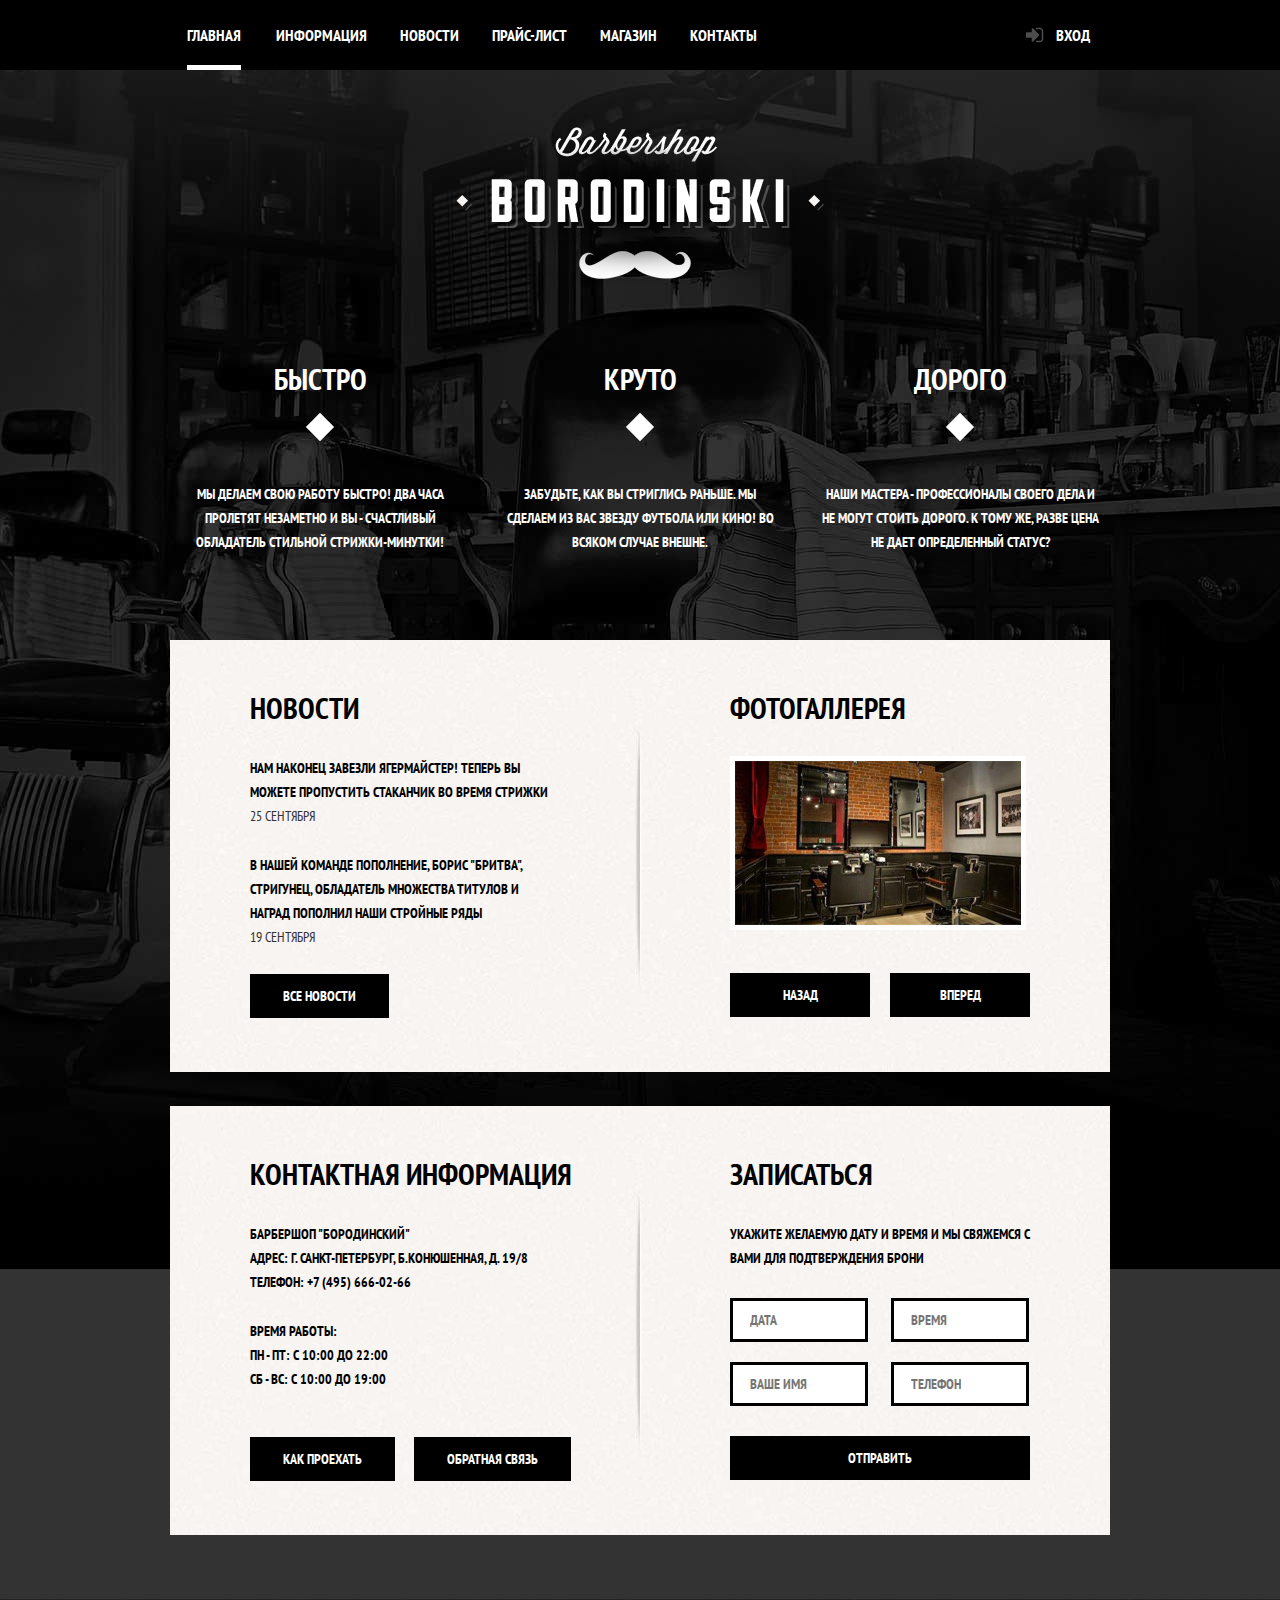
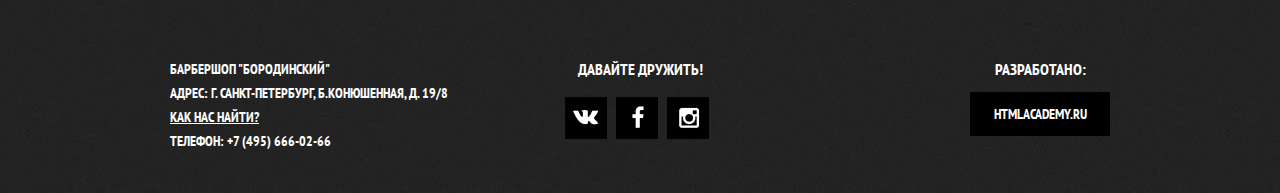
<file: index.html>
<!DOCTYPE html>
<html lang="ru">
<head>
  <meta charset="UTF-8">
  <link rel="stylesheet" href="css/normalize.css">
  <link rel="stylesheet" href="css/style.css">
  <link href='https://fonts.googleapis.com/css?family=PT+Sans+Narrow&subset=latin,cyrillic'
        rel='stylesheet' type='text/css'>
  <title>Главная страница</title>
</head>
<body>
  <header class="main-header">
    <div class="header-center clearfix">
      <div class="top-menu">
       <nav class="n-top-menu">
          <ul>
            <li class="active-link"><span>Главная</span></li>
            <li><a href="#">Информация</a></li>
            <li><a href="#">Новости</a></li>
            <li><a href="#">Прайс-лист</a></li>
            <li><a href="#">Магазин</a></li>
            <li><a href="#">Контакты</a></li>
          </ul>
        </nav>
      </div>
      <div class="top-account">
        <a class="top-account-login"  href="#">Вход</a>
      </div>
    </div>
  </header>
  <main class="main-content">
    <div class="main-center">
      <div class="logo main-logo">
        <img src="image/logo.png" alt="Барбершоп Бородинский" width="368" height="204">
      </div>
      <div class="advantages">
        <section class="s-advantages clearfix">
          <div class="s-advantages-item">
            <div class="s-advantage-item-title">быстро</div>
            <p class="s-advantages-item-description">
              мы делаем свою работу быстро!
              два часа пролетят незаметно и Вы - счастливый
              обладатель стильной стрижки-минутки!
            </p>
          </div>
          <div class="s-advantages-item">
            <div class="s-advantage-item-title">круто</div>
            <p class="s-advantages-item-description">
              забудьте, как Вы стриглись раньше.
              мы сделаем из Вас звезду футбола или кино!
              во всяком случае внешне.
            </p>
          </div>
          <div class="s-advantages-item">
            <div class="s-advantage-item-title">дорого</div>
            <p class="s-advantages-item-description">
              наши мастера - профессионалы своего дела
              и не могут стоить дорого.
              к тому же, разве цена не дает определенный статус?
            </p>
          </div>
        </section>
      </div>
      <div class="first-info clearfix">
        <section class="first-info-news">
          <h2>Новости</h2>
          <ul class="s-first-info-news-preview">
            <li>
              <p>
                <a class="news-link" href="#">
                  нам наконец завезли ягермайстер! теперь Вы можете
                  пропустить стаканчик во время стрижки
                </a>
                <time datetime="2016-09-25">25 сентября</time>
              </p>
            </li>
            <li>
              <p>
                <a class="news-link" href="#">
                  в нашей команде пополнение, Борис "Бритва", стригунец,
                  обладатель множества титулов и наград пополнил наши стройные ряды
                </a>
                <time datetime="2016-09-19">19 сентября</time>
              </p>
            </li>
          </ul>
          <a class="btn" href="#">все новости</a>
        </section>
        <section class="first-info-gallery clearfix">
          <h2>Фотогаллерея</h2>
          <figure class="s-first-info-gallery-photo">
            <img src="image/slider_img.jpg" alt = "#" width="286" height="164">
          </figure>
          <button class="btn-prev btn" type="button">назад</button>
          <button class="btn-next btn" type="button">вперед</button>
        </section>
      </div>
      <div class="second-info clearfix">
        <section class="second-info-contacts">
          <h2>контактная информация</h2>
          <p class="second-info-contacts-address">
            барбершоп "бородинский"<br>
            адрес: г. Санкт-Петербург, б.Конюшенная, д. 19/8<br>
            <a href="tel:+74956660266">телефон: +7 (495) 666-02-66</a>
          </p>
          <p class="second-info-contacts-time">
            Время работы:<br>
            пн - пт: с 10:00 до 22:00<br>
            сб - вс: с 10:00 до 19:00
          </p>
          <a class="btn" href="#">Как проехать</a>
          <a class="btn" href="#">Обратная связь</a>
        </section>
        <section class="second-info-record">
          <h2>Записаться</h2>
          <p>
          Укажите желаемую дату и время и мы свяжемся
          с Вами для подтверждения брони
          </p>
          <form class="second-info-record-appointment-form" action="/">
            <input type="text" name="date" placeholder="дата">
            <input type="text" name="time" placeholder="время">
            <input type="text" name="name" placeholder="ваше имя">
            <input type="tel"  name="family" placeholder="телефон">
            <input class="btn" type="submit" value="Отправить">
          </form>
        </section>
      </div>
    </div>
  </main>
  <footer class="main-footer">
    <div class="footer-center clearfix">
      <section class="footer-address">
        барбершоп "бородинский"<br>
        адрес: г. Санкт-Петербург, б.Конюшенная, д. 19/8<br>
        <span><a href="#">Как нас найти?</a></span><br>
        <a href="tel:+74956660266">телефон: +7 (495) 666-02-66</a>
      </section>
      <section class="footer-social">
        <h3>Давайте дружить!</h3>
        <a class="social-btn social-btn-vk" href="#">vk.com</a>
        <a class="social-btn social-btn-fb" href="#">facebook.com</a>
        <a class="social-btn social-btn-inst" href="#">instagram.com</a>
      </section>
      <section class="footer-developers">
        <h3>Разработано:</h3>
        <a class="btn" href="#">htmlacademy.ru</a>
      </section>
    </div>
  </footer>
</body>
</html>
</file>
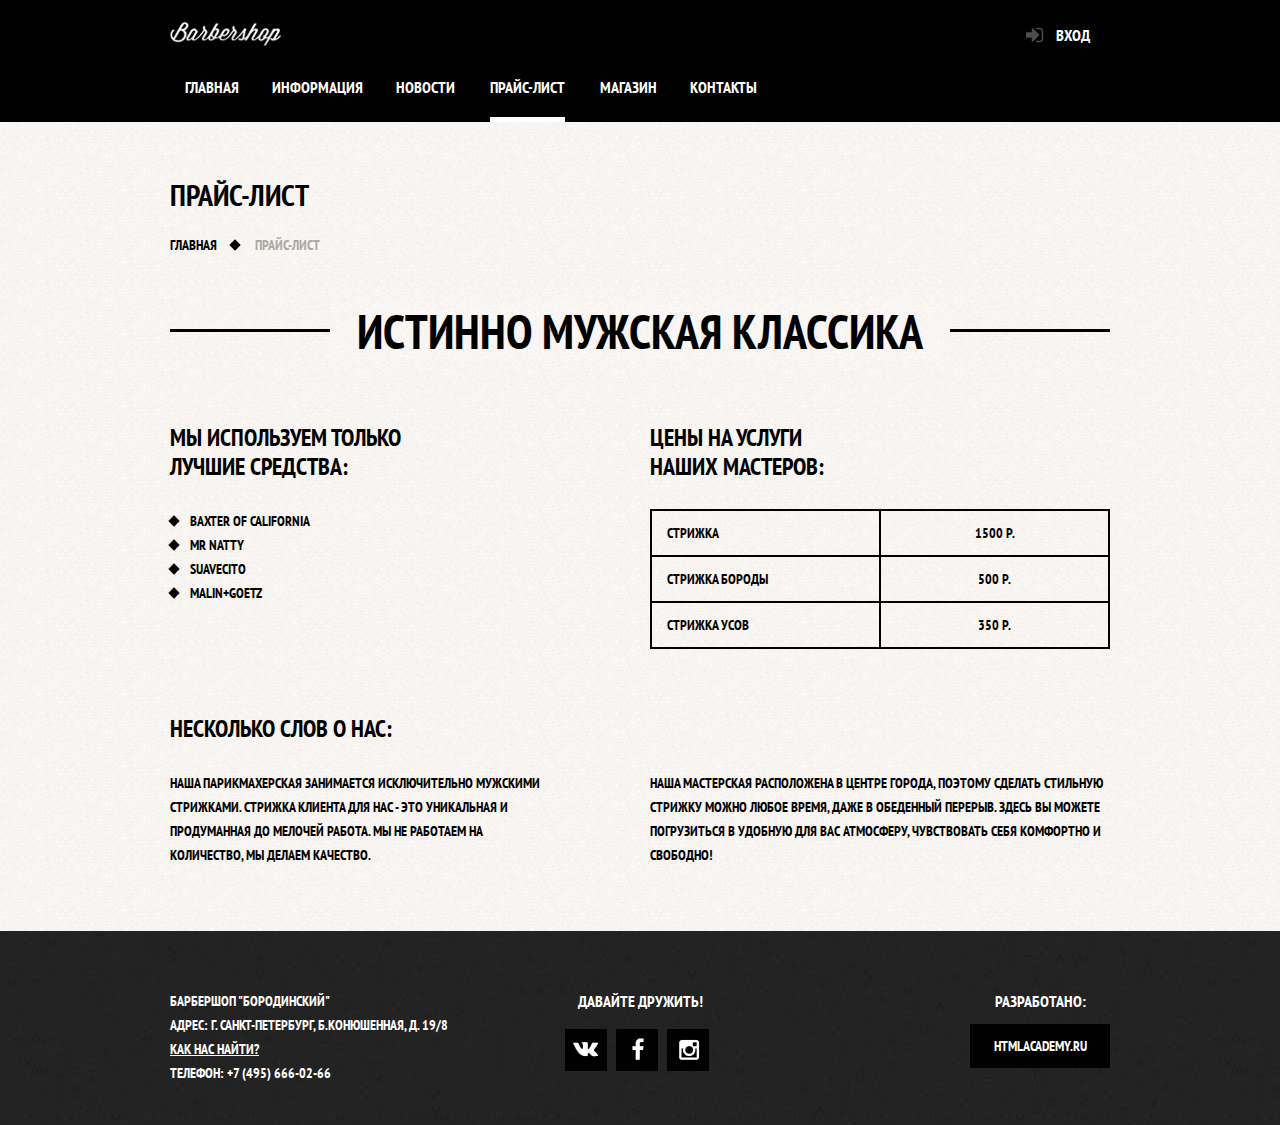
<file: price.html>
<!DOCTYPE html>
<html lang="ru">
<head>
  <meta charset="UTF-8">
  <link rel="stylesheet" href="css/normalize.css">
  <link rel="stylesheet" href="css/style.css">
  <link href='https://fonts.googleapis.com/css?family=PT+Sans+Narrow&subset=latin,cyrillic'
        rel='stylesheet' type='text/css'>
  <title>Прайс-лист</title>
</head>
<body class="inner-page">
  <header class="main-header">
    <div class="header-center clearfix">
      <div class="top-menu">
        <nav class="n-top-menu">
          <a class="top-logo" href="index.html">
            <img src="image/logo_menu.png" alt="Барбершоп" width="111" height="24">
          </a>
          <ul>
            <li><a href="#">Главная</a></li>
            <li><a href="#">Информация</a></li>
            <li><a href="#">Новости</a></li>
            <li class="active-link"><span>Прайс-лист</span></li>
            <li><a href="#">Магазин</a></li>
            <li><a href="#">Контакты</a></li>
          </ul>
        </nav>
      </div>
      <div class="top-account">
        <a class="top-account-login"  href="#">Вход</a>
      </div>
    </div>
  </header>
  <main class="main-content">
    <div class="main-center">
      <div class="top-main-content">
        <h1>прайс-лист</h1>
        <div class="content-breadcrumbs">
          <ul>
            <li><a class="content-breadcrumbs-link" href="#">Главная</a></li>
            <li>прайс-лист</li>
          </ul>
        </div>
      </div>
      <div class="info-main-content">
        <div class="title-info-main-content">
          <h2>Истинно мужская классика</h2>
        </div>
        <div class="first-info-main-content clearfix">
          <div class="shampoo-first-info-main-content">
            <h3>мы используем только лучшие средства:</h3>
            <ul class="list-shampoo-first-info-main-content">
              <li>Baxter of california</li>
              <li>mr natty</li>
              <li>suavecito</li>
              <li>malin+goetz</li>
            </ul>
          </div>
          <div class="price-first-info-main-content">
            <h3>Цены на услуги наших мастеров:</h3>
            <table class="table-price-first-info-main-content">
              <tr>
                <td>Стрижка</td>
                <td>1500 Р.</td>
              </tr>
              <tr>
                <td>Стрижка бороды</td>
                <td>500 Р.</td>
              </tr>
              <tr>
                <td>Стрижка усов</td>
                <td>350 Р.</td>
              </tr>
            </table>
          </div>
        </div>
        <div class="second-info-main-content clearfix">
          <div class="barber-second-info-main-content">
            <h3>Несколько слов о нас:</h3>
            <p>
              наша парикмахерская занимается исключительно
              мужскими стрижками. стрижка клиента для нас -
              это уникальная и продуманная до мелочей работа.
              мы не работаем на количество, мы делаем качество.
            </p>
          </div>
          <div class="studio-second-info-main-content">
            <p>
              наша мастерская расположена в центре города,
              поэтому сделать стильную стрижку можно любое время,
              даже в обеденный перерыв. Здесь вы можете
              погрузиться в удобную для вас атмосферу,
              чувствовать себя комфортно и свободно!
            </p>
          </div>
        </div>
      </div>
    </div>
  </main>
  <footer class="main-footer">
    <div class="footer-center clearfix">
      <section class="footer-address">
        барбершоп "бородинский"<br>
        адрес: г. Санкт-Петербург, б.Конюшенная, д. 19/8<br>
        <span><a href="#">Как нас найти?</a></span><br>
        <a href="tel:+74956660266">телефон: +7 (495) 666-02-66</a>
      </section>
      <section class="footer-social">
        <h3>Давайте дружить!</h3>
        <a class="social-btn social-btn-vk" href="#">vk.com</a>
        <a class="social-btn social-btn-fb" href="#">facebook.com</a>
        <a class="social-btn social-btn-inst" href="#">instagram.com</a>
      </section>
      <section class="footer-developers">
        <h3>Разработано:</h3>
        <a class="btn" href="#">htmlacademy.ru</a>
      </section>
    </div>
  </footer>
</body>
</html>
</file>
<file: css/style.css>
@charset "UTF-8";
/**
 *  ============================================================================
 *      #Общие правила
 *  ============================================================================
 */
/* Общее */
body {
  min-width: 960px;
  font-family: PT Sans Narrow, Arial, sans-serif;
  font-size: 14px;
  font-weight: 700;
  line-height: 24px;
  text-transform: uppercase;
  background: #070707 url("../image/background.jpg") no-repeat center top; }

.inner-page {
  background: #f7f4f1 url("../image/white_bg_repeat.jpg") repeat top center; }

/* Распорка для float */
.clearfix::after {
  content: "";
  display: table;
  clear: both; }

/* Настройка кнопок */
.btn {
  display: inline-block;
  margin-right: 16px;
  padding: 10px 33px;
  font-family: PT Sans Narrow, Arial, sans-serif;
  font-size: 14px;
  font-weight: 700;
  line-height: 24px;
  vertical-align: middle;
  text-align: center;
  text-transform: uppercase;
  text-decoration: none;
  border: none;
  outline: none;
  cursor: pointer;
  color: #ffffff;
  background-color: #000000; }

.btn:hover, .btn:active {
  background-color: #663d15; }

/**
 *  ============================================================================
 *       #Шапка сайта
 *  ============================================================================
 */
/*  Общие настройки
 * ------------------------------------------------------------------------------ */
.main-header {
  background-color: #000000; }

/* Центнировщик */
.header-center {
  margin: 0 auto;
  padding: 0 10px;
  width: 940px; }

/*  Меню
 * ------------------------------------------------------------------------------ */
/* Расположение меню */
.top-menu {
  float: left;
  width: 780px;
  margin-right: 50px;
  font-size: 16px; }

.n-top-menu ul li {
  display: inline-block;
  list-style: none;
  vertical-align: top; }

/* Нижняя полоса активного пункта меню */
.active-link {
  position: relative; }

.active-link::after {
  content: "";
  position: absolute;
  right: 17px;
  bottom: 0;
  left: 17px;
  height: 5px;
  background-color: #ffffff; }

/* Невыделение активного пункта меню при наведении */
.active-link span {
  display: block;
  padding: 25px 17px;
  color: #ffffff;
  line-height: 20px;
  text-decoration: none;
  background: none; }

/* Настройка всех пунктов меню (кромен неактивного) /* */
.n-top-menu ul li a {
  display: block;
  padding: 25px 15px;
  color: #ffffff;
  line-height: 20px;
  text-decoration: none; }

/* Логотип при наведении не подсвечивается */
.top-logo {
  display: inline-block;
  padding-top: 22px;
  padding-right: 20px;
  color: inherit;
  text-decoration: none; }

.n-top-menu ul li a:hover {
  background-color: #808080; }

/*  Авторизация
 * ------------------------------------------------------------------------------ */
/* Расположение блока авторизации */
.top-account {
  float: right;
  position: relative;
  max-width: 140px; }

.top-account-login {
  display: inline-block;
  padding: 25px 20px 25px 50px;
  color: #ffffff;
  font-size: 16px;
  line-height: 20px;
  vertical-align: top;
  text-decoration: none; }

/* Иконка перед "Вход" */
.top-account-login::before {
  content: "";
  position: absolute;
  width: 18px;
  height: 16px;
  top: 27px;
  left: 20px;
  background: url("../image/sprites.png") no-repeat -15px -17px;
  opacity: 0.3; }

.top-account-login:hover {
  background-color: #808080; }

.top-account-login:hover::before {
  opacity: 1; }

/**
 *  ============================================================================
 *       #Главный контент
 *  ============================================================================
 */
 *
 * /*  Общие настройки
 * ------------------------------------------------------------------------------ */
/* Центнировщик */
.main-center {
  margin: 0 auto 64px;
  padding: 0 10px;
  width: 940px; }

/* ============================= Главная страница ============================ */
/* Главный логотип
 * ------------------------------------------------------------------------------ */
.main-logo {
  margin: 0 auto;
  padding: 57px 0 30px;
  width: 368px;
  height: 204px; }

.main-logo a img {
  width: 368px;
  height: 204px; }

/* Блок преимуществ
 * ------------------------------------------------------------------------------ */
/* Расположение блока преимуществ */
.advantages {
  margin-bottom: 86px; }

.s-advantages-item {
  float: left;
  margin-right: 20px;
  width: 300px;
  color: #ffffff;
  text-align: center; }

.s-advantages-item:last-child {
  margin-right: 0; }

/* Заголовок блока преимуществ */
.s-advantage-item-title {
  position: relative;
  padding-bottom: 40px;
  margin-bottom: 45px;
  font-size: 30px;
  line-height: 36px; }

/* Ромб под заголовком */
.s-advantage-item-title::before {
  content: "";
  position: absolute;
  bottom: 0;
  left: 50%;
  height: 20px;
  width: 20px;
  margin-left: -10px;
  background-color: #ffffff;
  transform: rotate(45deg); }

/* Описание преимуществ */
.s-advantages-item-description {
  margin: 0 10px 0 10px; }

/* Первый информационный блок
 * ------------------------------------------------------------------------------ */
/* Расположение первого информацонного блока */
.first-info {
  margin-bottom: 34px;
  width: 940px;
  background: #f8f5f2 url("../image/white_bg.jpg") no-repeat center; }

/* Первый информационный блок - Новости
 * ------------------------------------------------------------------------------ */
/* Расположение первого информацонного блока - Новости */
.first-info-news {
  float: left;
  padding: 0 20px;
  margin-left: 60px;
  margin-bottom: 54px;
  width: 300px; }

/* Заголовок новостей */
.first-info-news h2 {
  margin-top: 50px;
  margin-bottom: 30px;
  font-size: 30px;
  line-height: 36px; }

.s-first-info-news-preview li {
  list-style: none; }

.news-link {
  color: inherit;
  text-decoration: none; }

/* Время публикации новостей */
.s-first-info-news-preview time {
  display: block;
  margin-bottom: 25px;
  font-weight: 400;
  color: #323131; }

/* Первый информационный блок - Галерея
 * ------------------------------------------------------------------------------ */
/* Расположение первого информацонного блока - Галерея */
.first-info-gallery {
  float: right;
  padding: 0 10px;
  margin-left: 80px;
  margin-right: 70px;
  width: 300px; }

/* Заголовок галереи */
.first-info-gallery h2 {
  margin-top: 50px;
  margin-bottom: 30px;
  font-size: 30px;
  line-height: 36px; }

/* Изображения галереи */
.s-first-info-gallery-photo img {
  margin-bottom: 36px;
  width: 286px;
  height: 164px;
  border: #ffffff solid 5px; }

/* Настройка кнопок перехода */
.btn-prev {
  float: left;
  width: 140px; }

.btn-next {
  float: right;
  margin-right: 0;
  width: 140px; }

/* Второй информационный блок
 * ------------------------------------------------------------------------------ */
/* Расположение второго информацонного блока */
.second-info {
  width: 940px;
  background: #f8f5f2 url("../image/white_bg.jpg") no-repeat center; }

/* Второй информационный блок - Контакты
 * ------------------------------------------------------------------------------ */
/* Расположение второго информацонного блока - Контакты */
.second-info-contacts {
  float: left;
  padding: 0 20px;
  margin-left: 60px;
  margin-bottom: 54px;
  width: 350px; }

/* Заголовок контактов */
.second-info-contacts h2 {
  margin-top: 50px;
  margin-bottom: 30px;
  font-size: 30px;
  line-height: 36px; }

/* Контактная информация */
.second-info-contacts-address {
  margin-bottom: 25px; }

.second-info-contacts-address a {
  color: #000000;
  text-decoration: none; }

/* Время работы */
.second-info-contacts-time {
  margin-bottom: 46px; }

/* Второй информационный блок - Запись на прием
 * ------------------------------------------------------------------------------ */
/* Расположение второго информацонного блока - Запись на прием */
.second-info-record {
  float: right;
  margin-left: 80px;
  margin-right: 60px;
  padding: 0 20px;
  width: 300px; }

/* Заголовок записи на прием */
.second-info-record h2 {
  margin-top: 50px;
  margin-bottom: 30px;
  font-size: 30px;
  line-height: 36px; }

/* Форма зписи на прием */
.second-info-record p {
  margin-bottom: 28px; }

.second-info-record-appointment-form input[type="text"],
.second-info-record-appointment-form input[type="tel"] {
  padding: 7px 0 7px 17px;
  width: 115px;
  font-family: inherit;
  font-weight: inherit;
  line-height: inherit;
  text-transform: uppercase;
  border: #000000 solid 3px; }

.second-info-record-appointment-form input[type="text"]:hover,
.second-info-record-appointment-form input[type="tel"]:hover {
  border: #663d15 solid 3px; }

.second-info-record-appointment-form input[type="submit"] {
  width: 100%; }

.second-info-record-appointment-form input:nth-child(odd) {
  margin-right: 20px;
  margin-bottom: 20px; }

.second-info-record-appointment-form input:nth-child(4) {
  margin-bottom: 30px; }

/* ============================= Прайс-лист ============================ */
/* Заголовок */
.top-main-content h1 {
  padding: 55px 0 20px;
  font-size: 30px;
  line-height: 36px; }

/* Хлебные крошки */
.content-breadcrumbs {
  width: 150px;
  margin-bottom: 45px; }

.content-breadcrumbs ul li {
  display: inline-block;
  list-style: none;
  vertical-align: top; }

.content-breadcrumbs ul li:first-child {
  position: relative;
  padding-right: 30px;
  margin-right: 5px; }

.content-breadcrumbs ul li:first-child::before {
  content: "";
  position: absolute;
  width: 8px;
  height: 8px;
  right: 10%;
  top: 35%;
  background-color: #000000;
  transform: rotate(45deg); }

.content-breadcrumbs ul li:last-child {
  color: #aba9a7; }

.content-breadcrumbs-link {
  color: #000000;
  text-decoration: none; }

.content-breadcrumbs-link:hover {
  text-decoration: underline; }

/* Первый информационный блок */
.first-info-main-content {
  margin-bottom: 65px; }

.title-info-main-content {
  margin-bottom: 60px;
  text-align: center; }

.title-info-main-content::after {
  content: "";
  position: relative;
  top: -31px;
  z-index: 1;
  display: block;
  border-bottom: 3px solid #000000; }

.title-info-main-content h2 {
  position: relative;
  z-index: 2;
  display: inline-block;
  margin: 0;
  padding: 0 27px;
  font-size: 48px;
  line-height: 58px;
  text-align: center;
  background: #f7f4f1 url("../image/white_bg_repeat.jpg") repeat top center; }

.shampoo-first-info-main-content {
  float: left;
  width: 240px;
  margin-right: 230px;
  padding-right: 10px; }

.shampoo-first-info-main-content h3 {
  margin-bottom: 28px;
  font-size: 24px;
  line-height: 29px; }

/* Маркированный список */
.list-shampoo-first-info-main-content {
  list-style: none; }

.list-shampoo-first-info-main-content li {
  position: relative;
  padding-left: 20px; }

.list-shampoo-first-info-main-content li::before {
  content: "";
  position: absolute;
  width: 8px;
  height: 8px;
  left: 0;
  top: 35%;
  background-color: #000000;
  transform: rotate(45deg); }

.price-first-info-main-content {
  float: right;
  width: 460px; }

.price-first-info-main-content h3 {
  margin-bottom: 28px;
  width: 40%;
  font-size: 24px;
  line-height: 29px; }

/* Таблица в прайс листе */
.table-price-first-info-main-content {
  width: 100%;
  border-collapse: collapse; }

.table-price-first-info-main-content tr td {
  padding: 10px 15px;
  width: 50%;
  border: 2px solid #000000; }

.table-price-first-info-main-content tr td:last-child {
  text-align: center; }

/* Второй информационный блок */
.barber-second-info-main-content h3 {
  margin-bottom: 28px;
  font-size: 24px;
  line-height: 29px; }

.barber-second-info-main-content p {
  float: left;
  padding-right: 10px;
  width: 380px; }

.studio-second-info-main-content p {
  float: right;
  width: 460px; }

/**
 *  ============================================================================
 *       #Подвал сайта
 *  ============================================================================
 */
/*  Общие настройки
 * ------------------------------------------------------------------------------ */
.main-footer {
  background: #232323 url(../image/footer_bg.jpg); }

/* Центнировщик */
.footer-center {
  margin: 0 auto;
  padding: 58px 10px 40px;
  width: 940px;
  color: #ffffff; }

/*  Контактная информация
 * ------------------------------------------------------------------------------ */
/* Расположение блока контактной информации */
.footer-address {
  float: left;
  margin-right: 65px;
  padding-right: 10px;
  width: 310px; }

.footer-address span {
  text-decoration: underline; }

.footer-address a {
  color: #ffffff;
  text-decoration: none; }

/*  Социальные сети
 * ------------------------------------------------------------------------------ */
/* Расположение блока соц сетей */
.footer-social {
  float: left;
  padding: 0 10px;
  margin-right: 175px; }

/* Заголовок блока соц сетей */
.footer-social h3 {
  margin-bottom: 11px;
  text-align: center; }

/* Настройка кнопок соц сетей */
.social-btn {
  display: inline-block;
  margin-right: 6px;
  height: 42px;
  width: 42px;
  font-size: 0;
  text-decoration: none;
  background: #000000 url("../image/sprites.png") no-repeat center; }

.social-btn:hover {
  background: #ffffff url("../image/sprites.png") no-repeat center; }

.social-btn-vk {
  background-position: -155px -4px; }

.social-btn-vk:hover {
  background-position: -205px -4px; }

.social-btn-fb {
  background-position: -52px -4px; }

.social-btn-fb:hover {
  background-position: -102px -4px; }

.social-btn-inst {
  background-position: -254px -4px; }

.social-btn-inst:hover {
  background-position: -301px -4px; }

/*  Разработчики
 * ------------------------------------------------------------------------------ */
/* Расположение блока разработчиков */
.footer-developers {
  float: right;
  padding-left: 10px;
  width: 140px; }

/* Заголовок блока разработчиков */
.footer-developers h3 {
  margin-bottom: 11px;
  text-align: center; }

/* Кнопка блока соц сетей */
.footer-developers .btn {
  box-sizing: border-box;
  margin-right: 0;
  padding: 10px 0;
  width: 140px;
  text-align: center; }

/*# sourceMappingURL=style.css.map */
</file>
